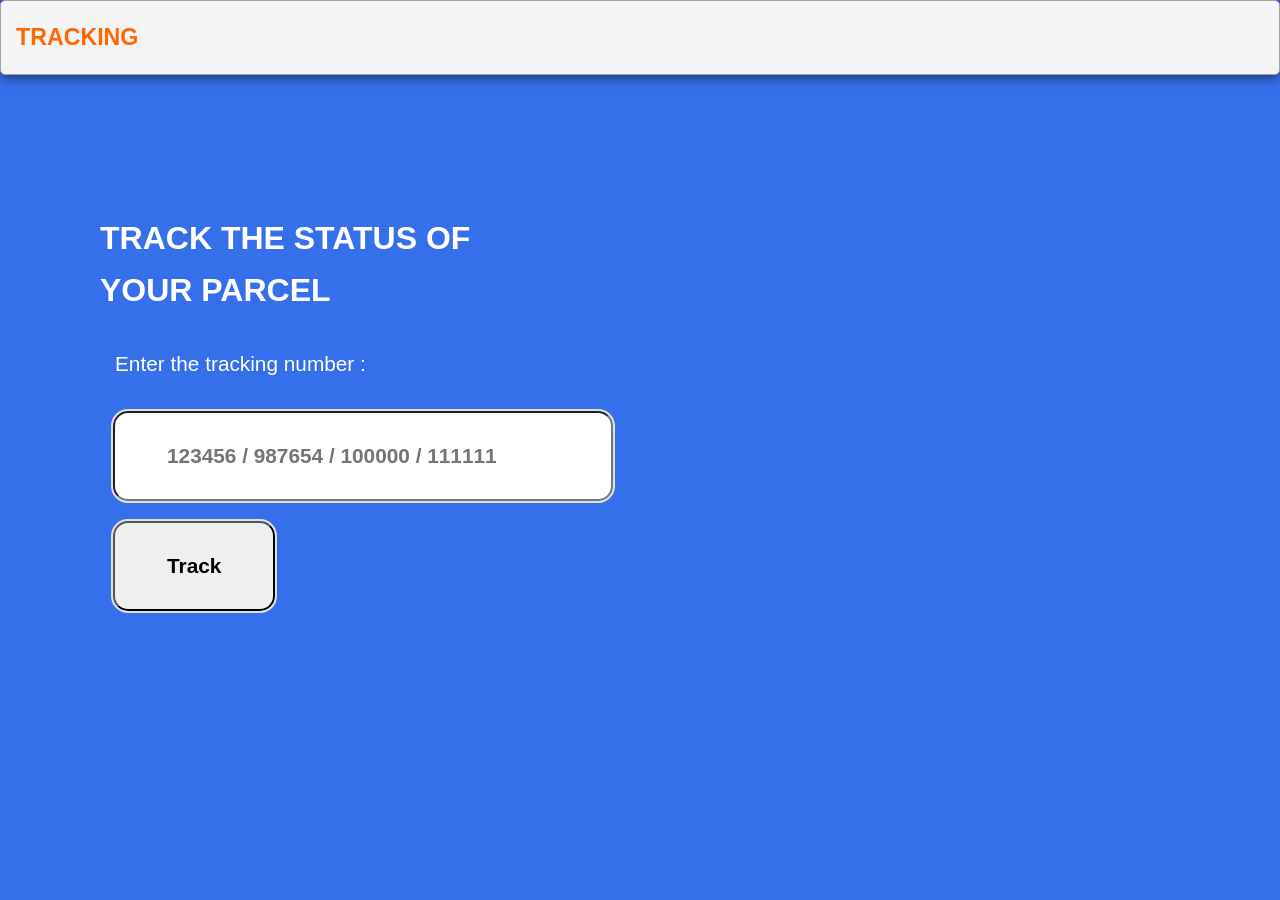
<file: tracking/index.html>
<!DOCTYPE html>
<html lang="en">
  <head>
    <meta charset="UTF-8" />
    <meta http-equiv="X-UA-Compatible" content="IE=edge" />
    <meta name="viewport" content="width=device-width, initial-scale=1.0" />
    <link rel="stylesheet" type="text/css" href="style.css" />
    <title>Courier Management System</title>
  </head>

  <body>
    <header class="header">
      <h1 class="logo"><a href="#">Tracking</a></h1>
    </header>
    <div class="tracking-page">
      <h1 class="tracking-heading">Track the status of your Parcel</h1>
      <p class="tracking-subtitle">
        Enter the tracking number :
      </p>
      <form action="/" method="POST">
        <input
          type="text"
          name="tracking"
          id="trackingId"
          class="tracking-input"
          placeholder="123456 / 987654 / 100000 / 111111"
        />
        <input
          type="submit"
          onclick="track(event)"
          value="Track"
          class="tracking-button"
        />
      </form>
    </div>
    <div class="container detail hidden">
      <h3>Your Product Details</h3>
      <hr />
      <div class="product-detail">
        <p>Product ID: <span id="productId"></span></p>
        <p>Product is: <span id="productName"></span></p>
        <p>Status: <span id="productStatus"></span></p>
        <p>Thank You</p>
      </div>
      <button class="btn" type="button" onclick="trackAnother(event)">
        Back
      </button>
    </div>
    <script src="main.js"></script>
  </body>
</html>
</file>
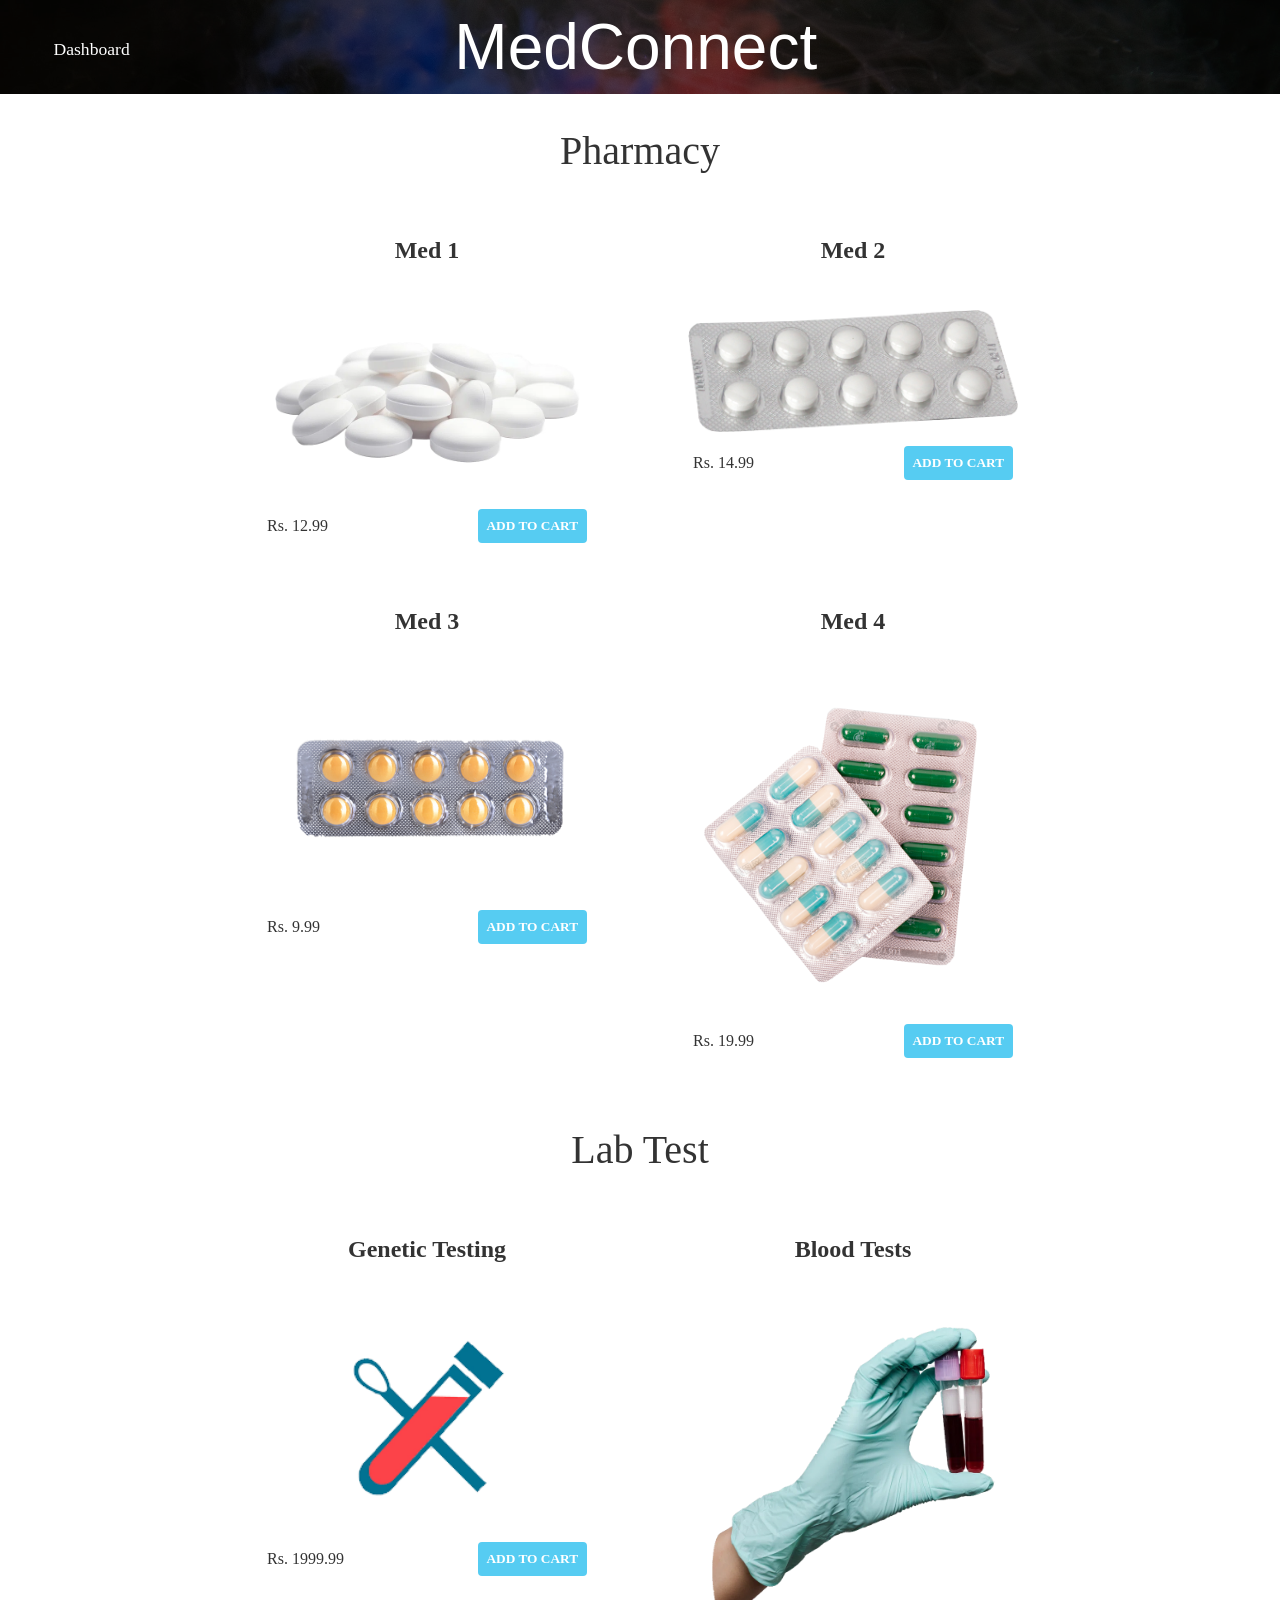
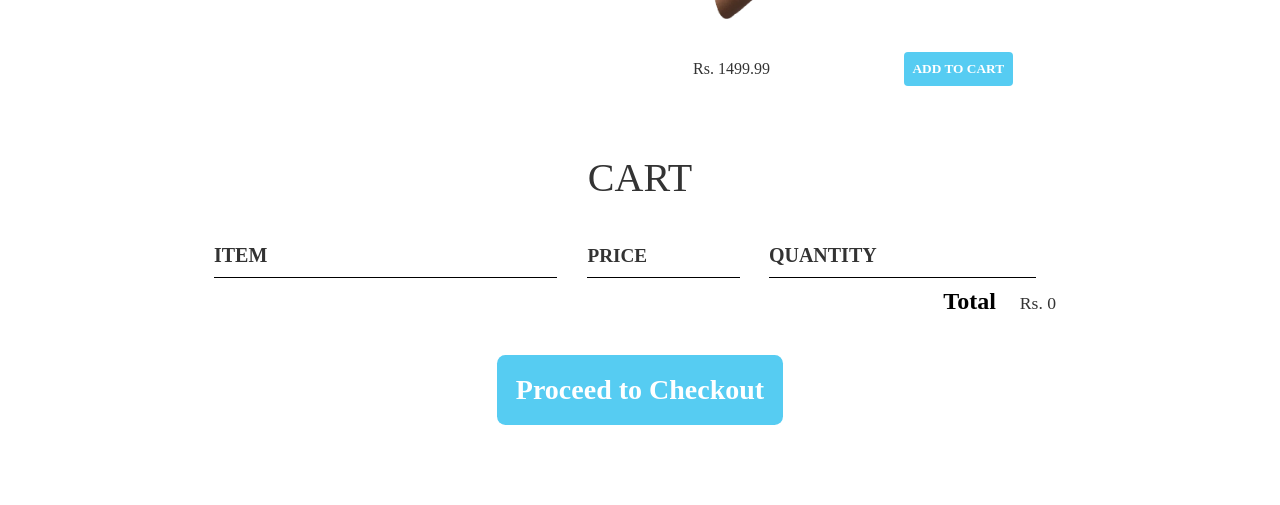
<file: cart/store.html>
<!DOCTYPE html>
<html>
    <head>
        <title>Pharmacy</title>
        <meta name="description" content="This is the description">
        <link rel="stylesheet" href="styles.css" />
        <script src="store.js" async></script>
    </head>
    <body>
        <header class="main-header">
            <nav class="main-nav nav">
                <ul style="padding-top: 30px;">
                    <li><a href="../Main/frontend/view/patientdashboard.html">Dashboard</a></li>
                </ul>
            </nav>
            <h1 class="band-name" style="font-family: Arial, Helvetica, sans-serif;padding-top: 10px;">MedConnect&nbsp;&zwnj;&nbsp;&zwnj;&nbsp;&zwnj;&nbsp;&zwnj;&nbsp;&zwnj;&nbsp;&zwnj;&nbsp;&zwnj;&nbsp;&zwnj;</h1>
        </header>
        <section class="container content-section">
            <h2 class="section-header">Pharmacy</h2>
            <div class="shop-items">
                <div class="shop-item">
                    <span class="shop-item-title">Med 1</span>
                    <img class="shop-item-image" src="Images/Album 1.png">
                    <div class="shop-item-details">
                        <span class="shop-item-price">Rs. 12.99</span>
                        <button class="btn btn-primary shop-item-button" type="button">ADD TO CART</button>
                    </div>
                </div>
                <div class="shop-item">
                    <span class="shop-item-title">Med 2</span>
                    <img class="shop-item-image" src="Images/Album 2.png">
                    <div class="shop-item-details">
                        <span class="shop-item-price">Rs. 14.99</span>
                        <button class="btn btn-primary shop-item-button"type="button">ADD TO CART</button>
                    </div>
                </div>
                <div class="shop-item">
                    <span class="shop-item-title">Med 3</span>
                    <img class="shop-item-image" src="Images/Album 3.png">
                    <div class="shop-item-details">
                        <span class="shop-item-price">Rs. 9.99</span>
                        <button class="btn btn-primary shop-item-button" type="button">ADD TO CART</button>
                    </div>
                </div>
                <div class="shop-item">
                    <span class="shop-item-title">Med 4</span>
                    <img class="shop-item-image" src="Images/Album 4.png">
                    <div class="shop-item-details">
                        <span class="shop-item-price">Rs. 19.99</span>
                        <button class="btn btn-primary shop-item-button" type="button">ADD TO CART</button>
                    </div>
                </div>
            </div>
        </section>
        <section class="container content-section">
            <h2 class="section-header">Lab Test</h2>
            <div class="shop-items">
                <div class="shop-item">
                    <span class="shop-item-title">Genetic Testing</span>
                    <img class="shop-item-image" src="Images/Shirt.png">
                    <div class="shop-item-details">
                        <span class="shop-item-price">Rs. 1999.99</span>
                        <button class="btn btn-primary shop-item-button" type="button">ADD TO CART</button>
                    </div>
                </div>
                <div class="shop-item">
                    <span class="shop-item-title">Blood Tests</span>
                    <img class="shop-item-image" src="Images/Cofee.png">
                    <div class="shop-item-details">
                        <span class="shop-item-price">Rs. 1499.99</span>
                        <button class="btn btn-primary shop-item-button" type="button">ADD TO CART</button>
                    </div>
                </div>
            </div>
        </section>
        <section class="container content-section">
            <h2 class="section-header">CART</h2>
            <div class="cart-row">
                <span class="cart-item cart-header cart-column">ITEM</span>
                <span class="cart-price cart-header cart-column">PRICE</span>
                <span class="cart-quantity cart-header cart-column">QUANTITY</span>
            </div>
            <div class="cart-items">
            </div>
            <div class="cart-total">
                <strong class="cart-total-title">Total</strong>
                <span class="cart-total-price">Rs. 0</span>
            </div>
            <button class="btn btn-primary btn-purchase" type="button"><a href="/SFTWR/MED_CONNECT/payment/index.html"></a>Proceed to Checkout</button>
        </section>
    </body>
</html>
</file>
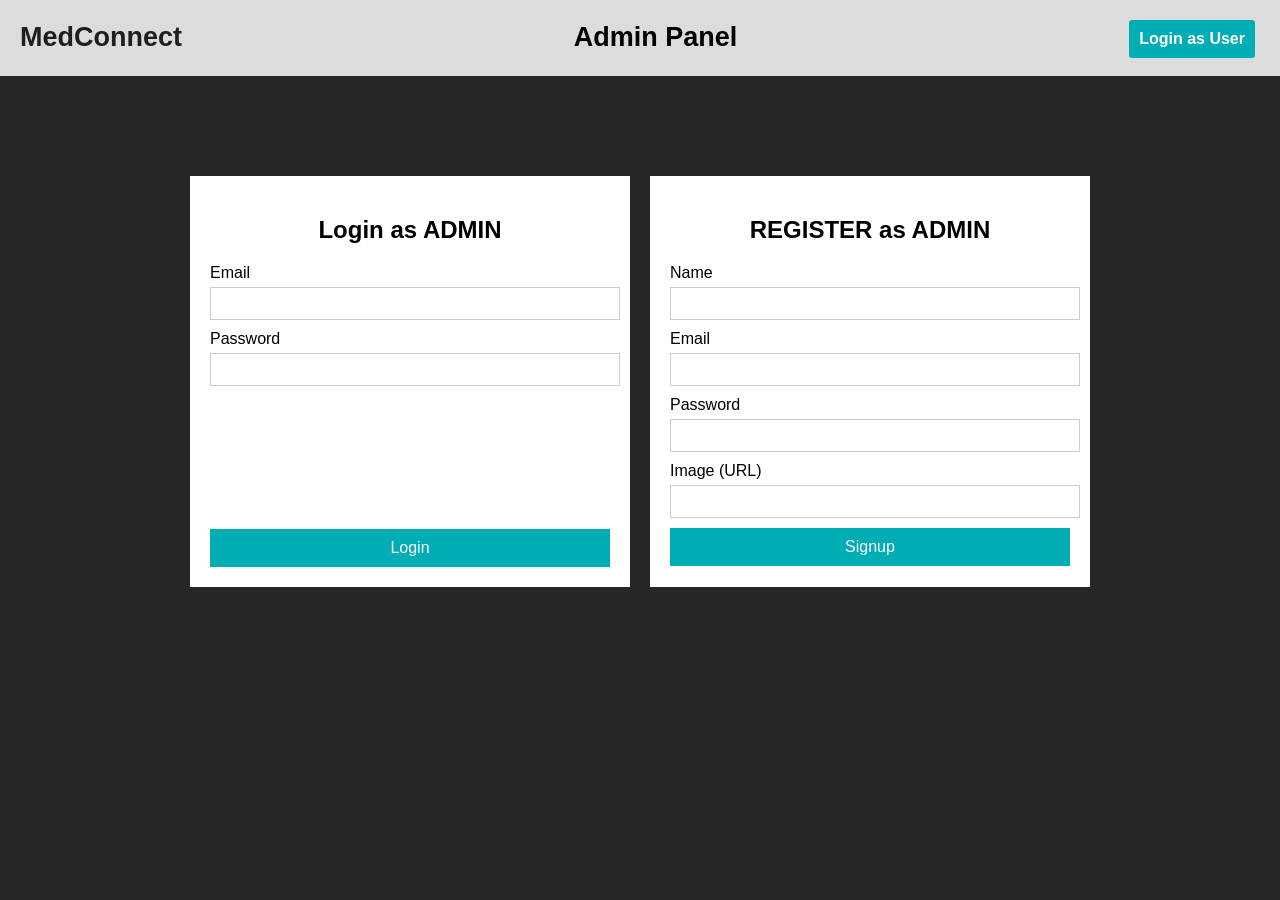
<file: Main/frontend/view/admin.html>
<!DOCTYPE html>
<html lang="en">

<head>
    <meta charset="UTF-8">
    <meta name="viewport" content="width=device-width, initial-scale=1.0">
    <title>ADMIN PANEL</title>
    <link rel="stylesheet" href="../style/admin.css">
</head>

<body>

</body>
<nav>
    <div id="index">
        <h1 style="color: #201f1f;">MedConnect</h1>
    </div>
    <div>
        <h1>Admin Panel</h1>
    </div>
    <div>
        <button id="userButton">Login as User</button>
    </div>
</nav>
<div class="container">
    <div class="form adminLogin">
        <h2>Login as ADMIN</h2>
        <form action="">
            <label for="adminEmail">Email</label>
            <input type="text" id="adminLoginEmail" name="email" required>
            <label for="adminPassword">Password</label>
            <input type="password" id="adminLoginPassword" name="password" required>
            <button type="submit">Login</button>
        </form>
    </div>

    <div class="form admin">
        <h2>REGISTER as ADMIN</h2>
        <form action="" method="">
            <label for="adminName">Name</label>
            <input type="text" id="adminRegName" name="name" required>
            <label for="adminEmail">Email</label>
            <input type="text" id="adminRegEmail" name="email" required>
            <label for="adminPassword">Password</label>
            <input type="password" id="adminRegPassword" name="password" required>
            <label for="adminImage">Image (URL)</label>
            <input type="text" id="adminRegImage" name="image" required>
            <button type="submit">Signup</button>
        </form>
    </div>

    <!-- this will show our spinner -->
    <div hidden id="spinner"></div>
</div>

</html>

<script src="../js/admin.js"></script>
</file>
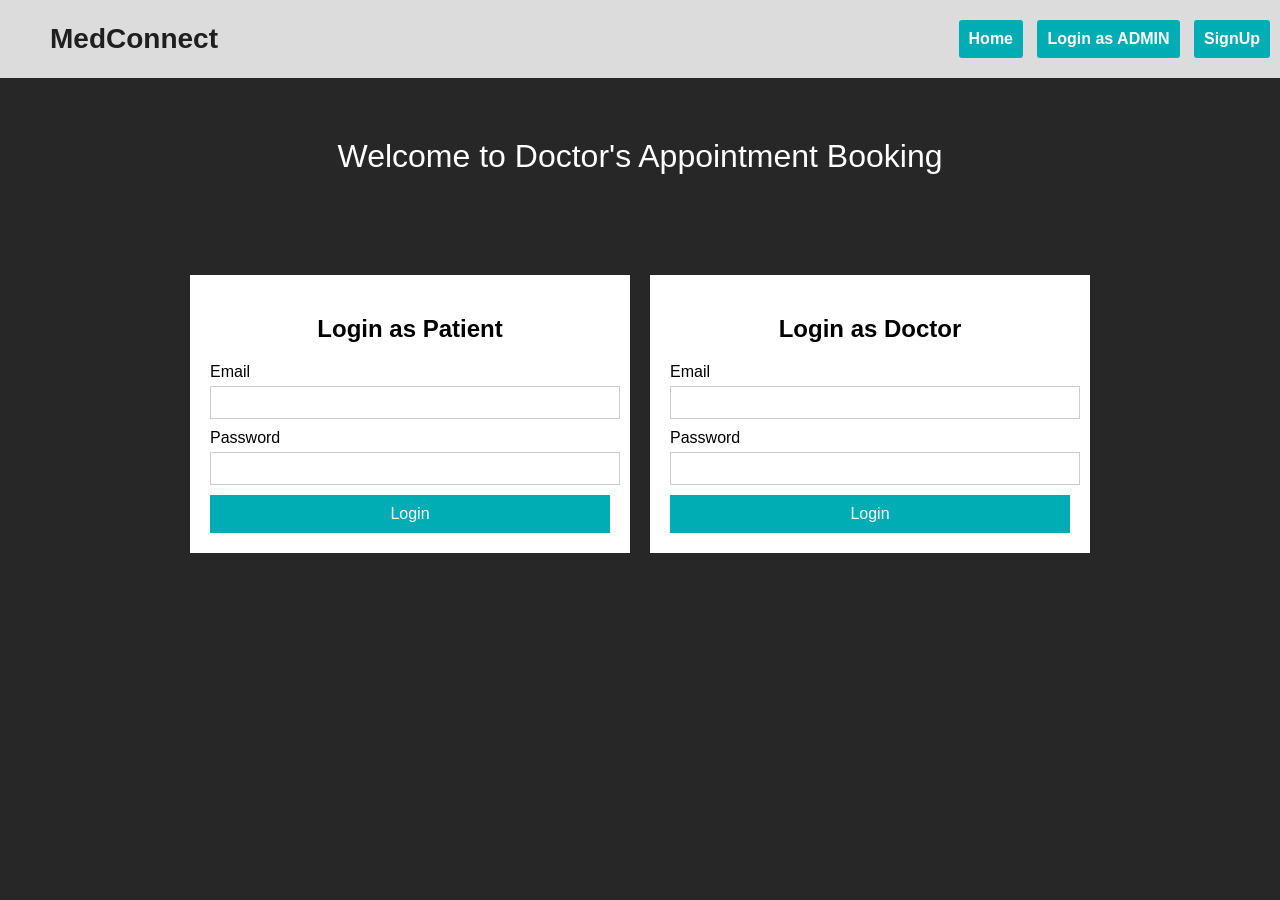
<file: Main/frontend/view/doctordashboard.html>
<!DOCTYPE html>
<html lang="en">

<head>
    <meta charset="UTF-8">
    <meta name="viewport" content="width=device-width, initial-scale=1.0">
    <title>Doctor Dashboard</title>
    <link rel="stylesheet" href="../style/doctor.css">
</head>

<body>
    <div class="navbar">
        <h1>Doctor Dashboard</h1>
        <div>
            <h2 class="doctor-name"></h2>
            <button class="logout-btn">Logout</button>
        </div>
    </div>

    <div>
        Video Call Availability:
        <h2 id="videoCall"></h2>
    </div>

    <button id="changeVideocall">Click here to change Video Call Availability</button>

    <div class="appointments-container">
        <h2>Upcoming Appointments</h2>
        <div class="appointment-info">
            <!-- Upcoming appointment information will be dynamically rendered here -->
        </div>
    </div>
    <div id="modalDiv">
    </div>


     <!-- this will show our spinner -->
     <div hidden id="spinner"></div>
</body>

</html>
<script src="../js/doctordashboard.js"></script>
</file>
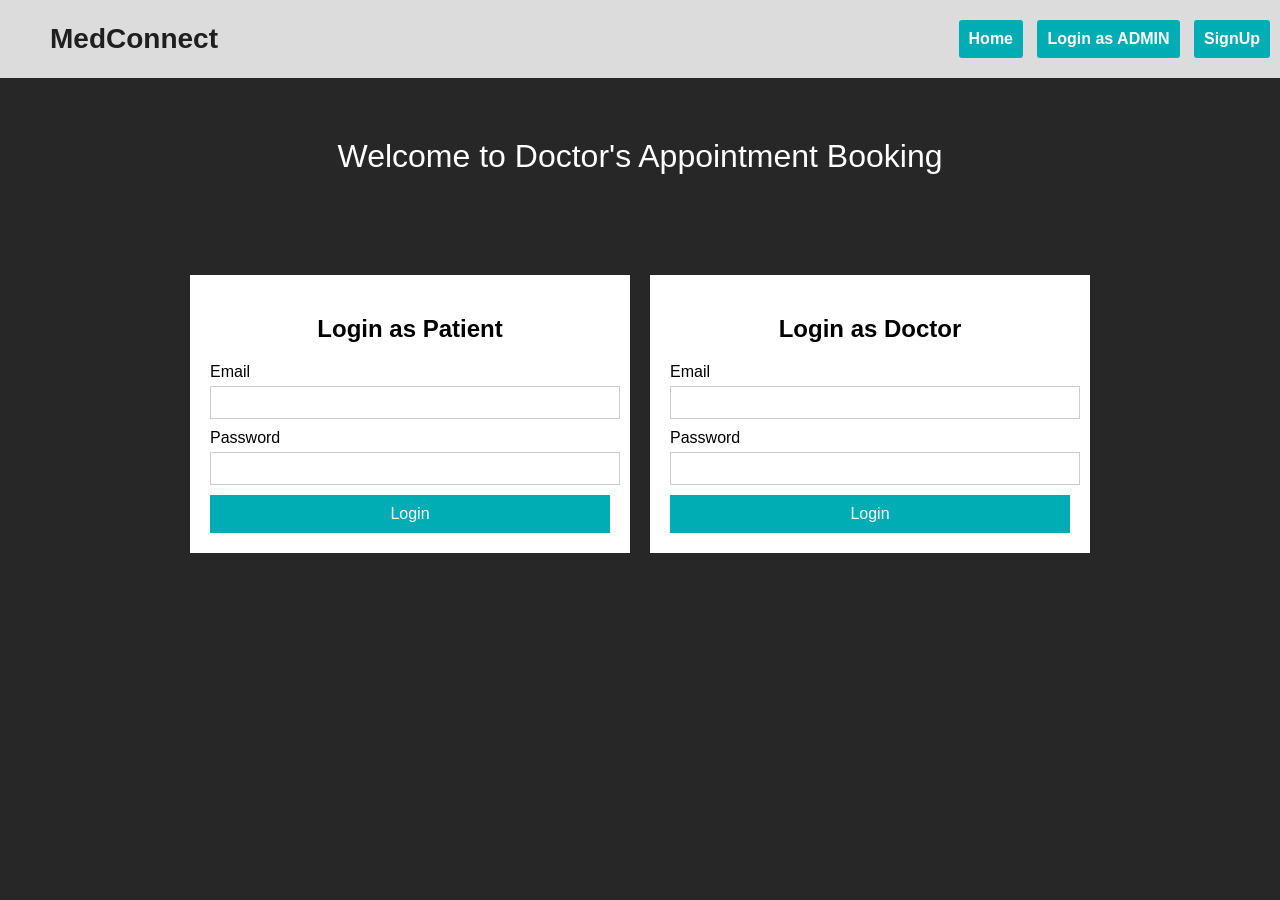
<file: Main/frontend/view/signin.html>
<!DOCTYPE html>
<html lang="en">

<head>
    <meta charset="UTF-8">
    <meta name="viewport" content="width=device-width, initial-scale=1.0">
    <title>LOGIN</title>
    <link rel="stylesheet" href="../style/signin.css">
</head>

<body>

    <nav>
        <div id="index">
            <h1 style="color: #201f1f;">MedConnect</h1>
        </div>

        <div id="buttons">
            <button id="home">Home</button>

            <button id="admin">Login as ADMIN</button>

            <button id="signup">SignUp</button>
        </div>
    </nav>

    <h1 style="color: white; font-family:Arial, Helvetica, sans-serif;font-size: xx-large;font-weight: 500;margin-top: 60px;">Welcome to Doctor's Appointment Booking</h1>

    <div class="container">
        <div class="form patient">
            <h2>Login as Patient</h2>
            <form action="">
                <label for="patientEmail">Email</label>
                <input type="email" id="patientEmail" name="email" required>
                <label for="patientPassword">Password</label>
                <input type="password" id="patientPassword" name="password" required>
                <button type="submit">Login</button>
            </form>
        </div>
        <div class="form doctor">
            <h2>Login as Doctor</h2>
            <form action="">
                <label for="doctorEmail">Email</label>
                <input type="email" id="doctorEmail" name="email" required>
                <label for="doctorPassword">Password</label>
                <input type="password" id="doctorPassword" name="password" required>
                <button type="submit">Login</button>
            </form>
        </div>
    </div>

    <!-- this will show our spinner -->
    <div hidden id="spinner"></div>
</body>

</html>


<script src="../js/signin.js"></script>
</file>
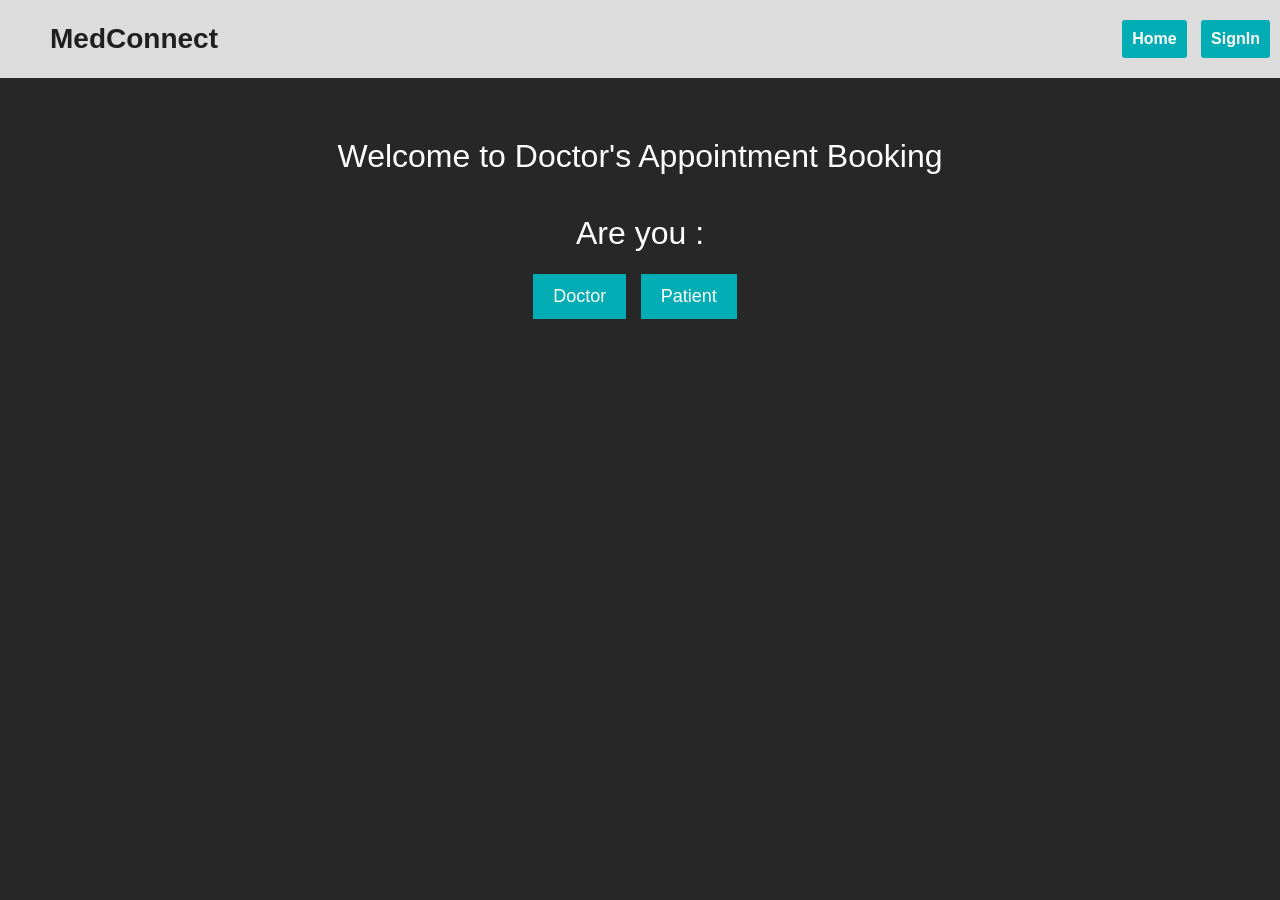
<file: Main/frontend/view/signup.html>
<!DOCTYPE html>
<html lang="en">

<head>
    <meta charset="UTF-8">
    <meta name="viewport" content="width=device-width, initial-scale=1.0">
    <title>SIGNUP</title>
    <link rel="stylesheet" href="../style/signup.css">

<body>


    <nav>
        <div id="index">
            <h1 style="color: #201f1f;">MedConnect</h1>
        </div>

        <div id="buttons">
            <button id="home">Home</button>

            <button id="signin">SignIn</button>

        </div>
    </nav>


    <h1
        style="color: white; font-family:Arial, Helvetica, sans-serif;font-size: xx-large;font-weight: 500; margin-top: 60px;">
        Welcome to Doctor's Appointment Booking</h1>


    <div class="role-buttons">
        <h1 style="color: white; font-family:Arial, Helvetica, sans-serif;font-size: xx-large;font-weight: 500;">Are you
            : </h1>
        <button onclick="showDoctorForm()">Doctor</button>
        <button onclick="showPatientForm()">Patient</button>
    </div>
    <div class="container">
        <div class="form" id="doctorForm" style="width: 400px;">
            <h2>Doctor Signup</h2>
            <form id="doctor" action="" method="">
                <label for="doctorName">Name</label>
                <input type="text" id="doctorName" name="name" required>
                <label for="doctorEmail">Email</label>
                <input type="email" id="doctorEmail" name="email" required>
                <label for="doctorPassword">Password</label>
                <input type="password" id="doctorPassword" name="password" required>
                <label for="doctorSpecialisation">Specialisation</label>
                <select id="doctorSpecialisation" name="specialisation" required>
                    <option value="heart">Heart</option>
                    <option value="kidney">Kidney</option>
                    <option value="general">General</option>
                </select>
                <label for="doctorVideocall">Video Call Availability</label>
                <select id="doctorVideocall" name="videocall" required>
                    <option value="NO">NO</option>
                    <option value="YES">YES</option>
                </select>
                <label for="doctorImage">Image (URL)</label>
                <input type="text" id="doctorImage" name="image" required>
                <button type="submit">Signup</button>
            </form>
        </div>
        <div style="width: 400px;" class="form" id="patientForm">
            <h2>Patient Signup</h2>
            <form action="" method="">
                <label for="patientName">Name</label>
                <input type="text" id="patientName" name="name" required>
                <label for="patientEmail">Email</label>
                <input type="email" id="patientEmail" name="email" required>
                <label for="patientPassword">Password</label>
                <input type="password" id="patientPassword" name="password" required>
                <label for="patientImage">Image (URL)</label>
                <input type="text" id="patientImage" name="image" required>
                <button type="submit">Signup</button>
            </form>
        </div>
    </div>
    <!-- this will show our spinner -->
    <div hidden id="spinner"></div>

</body>

</html>

<script src="../js/signup.js"></script>
</file>
<file: tracking/style.css>
* {
  box-sizing: border-box;
}

body {
  font-family: "Montserrat", sans-serif;
  line-height: 1.6;
  margin: 0;
  min-height: 100vh;
}

ul {
  margin: 0;
  padding: 0;
  list-style: none;
}

h2,
h3,
a {
  color: #34495e;
}

a {
  text-decoration: none;
}

.logo {
  margin: 0;
  font-size: 1.45em;
}

.main-nav {
  margin-top: 5px;
}

.logo a,
.main-nav a {
  padding: 10px 15px;
  text-transform: uppercase;
  text-align: center;
  display: block;
}

.logo a {
  color: rgb(255, 103, 2);
  font-weight: bolder;
}

.main-nav a {
  color: #5e4634;
  font-size: 0.99em;
}

.main-nav a:hover {
  color: #718daa;
}

.header {
  z-index: 1;
  position: fixed;
  width: 100%;
  padding-top: 0.5em;
  padding-bottom: 0.5em;
  border: 1px solid #a2a2a2;
  background-color: #f4f4f4;
  -webkit-box-shadow: 0px 0px 14px 0px rgba(0, 0, 0, 0.75);
  -moz-box-shadow: 0px 0px 14px 0px rgba(0, 0, 0, 0.75);
  box-shadow: 0px 0px 14px 0px rgba(0, 0, 0, 0.75);
  -webkit-border-radius: 5px;
  -moz-border-radius: 5px;
  border-radius: 5px;
}

@media (min-width: 769px) {
  .header,
  .main-nav {
    display: flex;
  }
}

@media (min-width: 1025px) {
  .header {
    flex-direction: row;
    justify-content: space-between;
  }
}

.tracking-page {
  height: 100vh;
  padding-top: 15%;
  padding-left: 100px;

  background-color: #366fea;
}

.tracking-heading {
  text-align: left;
  color: rgb(255, 255, 255);
  text-transform: uppercase;
  font-family: "Montserrat", sans-serif;
  font-weight: 700;
  font-size: 2em;
  margin-bottom: 0.5em;
  max-width: 400px;
}

.tracking-subtitle {
  color: rgb(255, 255, 255);
  width: 300px;
}

.tracking-input {
  padding: 1.5em 2.5em;
  border-radius: 15px;
  font-weight: 700;
  margin-right: 10px;
  width: 500px;
}

.tracking-button {
  padding: 1.5em 2.5em;
  border-radius: 15px;
  font-weight: 700;
  cursor: pointer;
}
.tracking-button:hover{
  background-color:rgb(255, 128, 43) ;
}

.about-heading {
  color: rgb(255, 255, 255);
  text-transform: uppercase;
  font-family: "Montserrat", sans-serif;
  font-weight: 700;
  font-size: 3em;
}

.about-subheading {
  color: rgb(255, 255, 255);
  text-transform: uppercase;
  font-family: "Montserrat", sans-serif;
  font-weight: 700;
  font-size: 2em;
  margin-bottom: 0.5em;
  max-width: 600px;
}

.about-us {
  padding: 450px 0 450px 100px;
  background-color: #219b11;
}

.contact-us {
  color: white;
  padding: 150px 0 100px 100px;
  background-color: #04387c;
}

.skills {
  color: rgb(44, 17, 247);
  text-transform: uppercase;
  font-family: "Montserrat", sans-serif;
  font-weight: 700;
}

.contact {
  display: flex;
  justify-content: space-between;
  flex-direction: row;
}

.form-details {
  display: flex;
  flex-direction: column;
  margin: auto;
  text-align: center;
  padding: 60px;
  width: fit-content;
  border-radius: 30px;
  background-color: rgba(11, 177, 224, 0.82);
  box-shadow: rgba(50, 50, 93, 0.25) 0px 50px 100px -20px,
    rgba(0, 0, 0, 0.3) 0px 30px 60px -30px;
}

.form-details input,
textarea {
  width: 100%;
  display: block;
  margin: 20px 13px;
  padding: 10px;
  font-size: 1.3em;
  outline: 2px solid #dfdfdf;
  border-radius: 15px;
}

.container {
  position: absolute;
  left: 40%;
  top: 10%;
  width: 80%;
  width: 300px;
  margin: 0 auto;
  margin-top: 150px;
}

.trackingPage,
.detail {
  margin: auto;
  text-align: center;
  margin-top: 15%;
  padding: 60px;
  width: fit-content;
  border-radius: 30px;
  background-color: rgba(11, 177, 224, 0.82);
  box-shadow: rgba(50, 50, 93, 0.25) 0px 50px 100px -20px,
    rgba(0, 0, 0, 0.3) 0px 30px 60px -30px;
}

.product-detail {
  text-align: left;
  color: rgb(163, 0, 0);
}

.product-detail h4 {
  margin-left: 50px;
}

.hidden {
  display: none;
}

.tabs {
  display: table-cell;
  width: 30%;
  background-color: rgba(130, 140, 142, 0.82);
  padding: 10px;
  text-align: center;
  vertical-align: middle;
  border: 2px solid #ffffff;
  border-bottom: 0px;
  position: relative;
  font-size: 1.3em;
  color: #ffffff;
  border-radius: 15px;
}

.tabs:hover,
p {
  cursor: pointer;
}

#lt {
  background-color: rgb(12, 132, 189);
}

#cont {
  width: 100%;
  background-color: rgba(11, 177, 224, 0.82);
  border: 2px solid #ffffff;
}

input {
  display: block;
  margin: 20px 13px;
  padding: 10px;
  font-size: 1.3em;
  outline: 2px solid #dfdfdf;
  border-radius: 15px;
}

.chbk {
  margin-left: 60px;
  display: inline;
}

#clear {
  clear: both;
}

.comm {
  background-color: rgba(11, 177, 224, 0.82);
  padding: 30px;
  border-radius: 15px;
  position: absolute;
  visibility: hidden;
  box-shadow: rgba(50, 50, 93, 0.25) 0px 50px 100px -20px,
    rgba(0, 0, 0, 0.3) 0px 30px 60px -30px;
}

#login {
  visibility: visible;
}

h3 {
  display: table-cell;
  vertical-align: middle;
  padding: 10px 15px;
  font-size: 1.5em;
  color: #ffffff;
}

#forgot h3 {
  display: block;
  margin-top: 30px;
  text-align: center;
}

#forgot div {
  margin-top: 30px;
}

p {
  padding: 10px 15px;
  font-size: 1.3em;
  color: #ffffff;
}

.tracking-input {
  display: flex;
  flex-direction: column;
}

.btn {
  padding: 15px;
  width: 272px;
  font-size: 1.3em;
  color: #ffffff;
  background-color: #0b8bde;
  border: none;
  border-radius: 15px;
  outline: none;
  cursor: pointer;
}
</file>
<file: cart/styles.css>
* {
    box-sizing: border-box;
    font-family: Raleway;
    color: #777;
}

html, body {
    margin: 0;
    padding: 0;
    min-height: 100%;
}

.nav ul {
    margin: 0;
}

.nav li {
    display: inline;
}

.nav a {
    display: inline-block;
    padding: .5em;
    color: white;
    text-decoration: none;
}

.main-nav {
    text-align: left;
    float: left;
    font-size: 1.1em;
    font-weight: lighter;
}

.main-nav li {
    padding: 0 5%;
}

.nav a:hover {
    background-color: rgba(255, 255, 255, .3)
}

.main-header {
    background-color: rgba(0, 0, 0, .6);
    background-image: url("Images/Header Background.jpg");
    background-blend-mode: multiply;
    background-size: cover;
    padding-bottom: 10px;
}

.band-name {
    text-align: center;
    margin: 0;
    font-size: 4em;
    font-family: "Booter - Zero Zero";
    font-weight: normal;
    color: white;
}

.band-name-large {
    font-size: 8em;
}

.content-section {
    margin: 1em;
}

.container {
    max-width: 900px;
    margin: 0 auto;
    padding: 0 1.5em;
}
.section-header {
    font-family: "Metal Mania";
    font-weight: normal;
    color: #333;
    text-align: center;
    font-size: 2.5em;
}

.about-band-image {
    float: left;
    height: 200px;
    width: 200px;
    margin: 15px;
    border-radius: 50%;
}

.main-footer {
    background-color: #56CCF2;
    color: white;
    padding: .25em 0;
}

.main-footer-container {
    display: flex;
    align-items: center;
}

.main-footer-container ul {
    flex-grow: 1;
    text-align: end;
}

.footer-nav li {
    padding: 0 .5em;
}

.footer-nav img {
    width: 30px;
    height: 30px;
}

.btn {
    text-align: center;
    vertical-align: middle;
    padding: .67em .67em;
    cursor: pointer;
}

.btn-header {
    margin: .5em 15% 2em 15%;
    color: white;
    border: 2px solid #2D9CDB;
    background-color: rgba(255, 255, 255, .1);
    border-radius: 0;
    font-size: 1.5em;
    font-weight: lighter;
    padding-left: 2em;
    padding-right: 2em;
}

.btn-header:hover {
    background-color: rgba(255, 255, 255, .3);
}

.btn-play {
    display: block;
    margin: 0 auto;
    color: #2D9CDB;
    font-size: 4em;
    border-radius: 50%;
    width: 100px;
    height: 100px;
    padding: 0;
    text-align: center;
}

.btn-primary {
    color: white;
    background-color: #56CCF2;
    border: none;
    border-radius: .3em;
    font-weight: bold;
}

.btn-primary:hover {
    background-color: #2D9CDB;
}

.tour-row {
    border-bottom: 1px solid black;
    padding-bottom: 1em;
    margin-bottom: 1em;
}

.tour-row:last-child {
    border: none;
}

.tour-item {
    display: inline-block;
    padding-right: .5em;
}

.tour-date {
    color: #555;
    width: 11%;
    font-weight: bold;
}

.tour-city {
    width: 24%;
}

.tour-arena {
    width: 42%;
}

.tour-btn {
    max-width: 19%;
}

.shop-item {
    margin: 30px;
}

.shop-item-title {
    display: block;
    width: 100%;
    text-align: center;
    font-weight: bold;
    font-size: 1.5em;
    color: #333;
    margin-bottom: 15px;
}

.shop-item-image {
    padding-top: 30px;
    width: 330px;
    padding-bottom: 5px;
}

.shop-item-details {
    display: flex;
    align-items: center;
    padding: 5px;
}

.shop-item-price {
    flex-grow: 1;
    color: #333;
}

.shop-items {
    display: flex;
    flex-wrap: wrap;
    justify-content: space-around;
}

.cart-header {
    font-weight: bold;
    font-size: 1.25em;
    color: #333;
}

.cart-column {
    display: flex;
    align-items: center;
    border-bottom: 1px solid black;
    margin-right: 1.5em;
    padding-bottom: 10px;
    margin-top: 10px;
}

.cart-row {
    display: flex;
}

.cart-item {
    width: 45%;
}

.cart-price {
    width: 20%;
    font-size: 1.2em;
    color: #333;
}

.cart-quantity {
    width: 35%;
}

.cart-item-title {
    color: #333;
    margin-left: .5em;
    font-size: 1.2em;
}

.cart-item-image {
    width: 75px;
    height: auto;
    border-radius: 10px;
}

.btn-danger {
    color: white;
    background-color: #EB5757;
    border: none;
    border-radius: .3em;
    font-weight: bold;
}

.btn-danger:hover {
    background-color: #CC4C4C;
}

.cart-quantity-input {
    height: 34px;
    width: 50px;
    border-radius: 5px;
    border: 1px solid #56CCF2;
    background-color: #eee;
    color: #333;
    padding: 0;
    text-align: center;
    font-size: 1.2em;
    margin-right: 25px;
}

.cart-row:last-child {
    border-bottom: 1px solid black;
}

.cart-row:last-child .cart-column {
    border: none;
}

.cart-total {
    text-align: end;
    margin-top: 10px;
    margin-right: 10px;
}

.cart-total-title {
    font-weight: bold;
    font-size: 1.5em;
    color: black;
    margin-right: 20px;
}

.cart-total-price {
    color: #333;
    font-size: 1.1em;
}

.btn-purchase {
    display: block;
    margin: 40px auto 80px auto;
    font-size: 1.75em;
}
</file>
<file: Main/frontend/style/admin.css>
.container {
    margin-top: 100px;
    display: flex;
    justify-content: center;
}

.form {
    width: 400px;
    background-color: #fff;
    border-radius: 0px;
    padding: 20px;
    margin: 0 10px;
}

.form label {
    display: block;
    text-align: left;
    margin-bottom: 5px;
}

.form input[type="text"],
.form input[type="password"] {
    width: 98%;
    padding: 8px;
    margin-bottom: 10px;
    border: 1px solid #ccc;
    border-radius: 0px;
}

.form button {
    width: 100%;
    font-size: 16px;
    padding: 10px;
    background-color: #00ADB5;
    color: #fff;
    border: none;
    border-radius: 0px;
    cursor: pointer;
}

body {
    text-align: center;
    font-family: Verdana, Geneva, sans-serif;
    background-color: #282727;
    margin:0
}


.form button:hover {
    background-color: #c162f5;
}

.adminLogin button {
    margin-top: 133px
}


#spinner:not([hidden]) {
    position: fixed;
    top: 0;
    left: 0;
    right: 0;
    bottom: 0;
    display: flex;
    justify-content: center;
    align-items: center;
}

#spinner::after {
    content: "";
    width: 80px;
    height: 80px;
    border: 2px solid #f3f3f3;
    border-top: 3px solid #f25a41;
    border-radius: 100%;
    will-change: transform;
    animation: spin 1s infinite linear
}

@keyframes spin {
    from {
        transform: rotate(0deg);
    }

    to {
        transform: rotate(360deg);
    }
}


#userButton {
    font-size: 16px;
    padding: 10px;
    background-color: #00ADB5;
    color: #fff;
    border: none;
    border-radius: 3px;
    cursor: pointer;
    margin-top:20px;
    margin-right: 5px;
    font-weight: bold;
}

#userButton:hover {
    background-color: #d185fa;
    color: black;
}

nav{
    display:flex;
    justify-content: space-between;
    background-color: #dcdcdc;
    padding-right:20px;
    padding-left:20px;
    font-size: large;
}

#index h1{
    cursor:pointer;
    color: #00ADB5;
}
</file>
<file: Main/frontend/style/doctor.css>
.navbar {
    display: flex;
    justify-content: space-between;
    align-items: center;
    padding: 10px;
    background-color: rgb(238, 217, 217);
}

body {
    font-family: Verdana, Geneva, sans-serif;
        margin: 0;
        background-color: #f4f4f4;
}


.navbar h1 {
    margin: 0;
}

.navbar .logout-btn {
    padding: 5px 10px;
    background-color: #e74c3c;
    color: #fff;
    border: none;
    border-radius: 4px;
    cursor: pointer;
}

.doctor-card {
    display: flex;
    flex-direction: column;
    align-items: center;
    padding: 20px;
    margin: 10px;
    border: 1px solid #ccc;
    border-radius: 4px;
}

.doctor-card img {
    width: 200px;
    height: 200px;
    border-radius: 50%;
    margin-bottom: 10px;
}

.doctor-image {
    width: 170px
}

.doctor-card .doctor-name {
    font-weight: bold;
    margin-bottom: 5px;
}

.doctor-card .doctor-email {
    margin-bottom: 5px;
}

.doctor-card .doctor-specialization {
    margin-bottom: 10px;
}

.doctor-card .book-btn {
    padding: 5px 10px;
    background-color: #3498db;
    color: #fff;
    border: none;
    border-radius: 4px;
    cursor: pointer;
}

.doctors-container {
    display: grid;
    grid-template-columns: repeat(2, 1fr);
}


.appointment-info div {
    display: flex;
    justify-content: space-around;
}

.cancel-appointment-btn {
    padding: 5px 10px;
    background-color: #f44336;
    color: #fff;
    border: none;
    border-radius: 4px;
    cursor: pointer;
    margin-right: 5px;
    height: 50px;
    margin-top: 40px;
    font-size: medium;
    font-weight: bold;
}

.appointment-info p {
    font-size: 20px;
    margin-top: 60px
}

button {
    cursor: pointer
}

.navbar div {
    display: flex;
    justify-content: space-evenly;
}

.navbar h2 {
    margin-right: 10px
}

.logout-btn {
    font-size: medium;
    font-weight: bold;
}


#changeVideocall {
    background-color: #4caf50;
    color: white;
    padding: 10px 20px;
    border: none;
    border-radius: 4px;
    font-size: 16px;
    cursor: pointer;
}




#spinner:not([hidden]) {
    position: fixed;
    top: 0;
    left: 0;
    right: 0;
    bottom: 0;
    display: flex;
    justify-content: center;
    align-items: center;
}

#spinner::after {
    content: "";
    width: 80px;
    height: 80px;
    border: 2px solid #f3f3f3;
    border-top: 3px solid #f25a41;
    border-radius: 100%;
    will-change: transform;
    animation: spin 1s infinite linear
}

@keyframes spin {
    from {
        transform: rotate(0deg);
    }

    to {
        transform: rotate(360deg);
    }
}
</file>
<file: Main/frontend/style/signin.css>
body {
    text-align: center;
    font-family: Verdana, Geneva, sans-serif;
    background-color: #282727;
}

h1 {
    font-size: 28px;
    /* margin-top: 50px; */
}

.container {
    margin-top: 100px;
    display: flex;
    justify-content: center;
}

.form {
    width: 400px;
    background-color: #fff;
    border-radius: 0px;
    padding: 20px;
    margin: 0 10px;
}

.form label {
    display: block;
    text-align: left;
    margin-bottom: 5px;
}

.form input[type="text"],
.form input[type="password"],
.form input[type="email"] {
    width: 98%;
    padding: 8px;
    margin-bottom: 10px;
    border: 1px solid #ccc;
    border-radius: 0px;
}

.form button {
    width: 100%;
    font-size: 16px;
    padding: 10px;
    background-color: #00ADB5;
    color: #fff;
    border: none;
    border-radius: 0px;
    cursor: pointer;
}

#index h1 {
    cursor: pointer
}


.form button:hover {
    background-color: #c162f5;
}

#signup {
    font-size: 16px;
    padding: 10px;
    background-color: #00ADB5;
    color: #fff;
    border: none;
    border-radius: 3px;
    cursor: pointer;
    font-weight: bold;
}

#admin,
#home {
    font-size: 16px;
    padding: 10px;
    background-color: #00ADB5;
    color: #fff;
    border: none;
    border-radius: 3px;
    cursor: pointer;
    font-weight: bold;
}

body {
    margin: 0
}



nav {
    display: flex;
    justify-content: space-between;
    background-color: #dcdcdc;
}

nav h1 {
    color: #00ADB5;
    margin-left: 50px
}

#buttons button {
    margin-top: 20px;
    margin-right: 10px
}

#admin:hover,
#signup:hover,
#home:hover {
    background-color: #ca6ffb;
    color: black;
    font-weight: bolder;
}


#spinner:not([hidden]) {
    position: fixed;
    top: 0;
    left: 0;
    right: 0;
    bottom: 0;
    display: flex;
    justify-content: center;
    align-items: center;
}

#spinner::after {
    content: "";
    width: 80px;
    height: 80px;
    border: 2px solid #f3f3f3;
    border-top: 3px solid #f25a41;
    border-radius: 100%;
    will-change: transform;
    animation: spin 1s infinite linear
}

@keyframes spin {
    from {
        transform: rotate(0deg);
    }

    to {
        transform: rotate(360deg);
    }
}
</file>
<file: Main/frontend/style/signup.css>
body {
    text-align: center;
    margin: 0;
    font-family: Verdana, Geneva, sans-serif;
    background-color: #282727;
}

h1 {
    font-size: 28px;
    /* margin-top: 50px; */
}

nav {
    display: flex;
    justify-content: space-between;
    background-color: #dcdcdc;
}

nav h1 {
    color: #00ADB5;
    margin-left: 50px
}

#buttons button {
    margin-top: 20px;
    margin-right: 10px
}

#signin:hover,#home:hover {
    background-color: #d185fa;
    color: black;
    font-weight: bolder;
}


.container {
    margin-top: 100px;
    display: flex;
    justify-content: center;
}

.form {
    width: 300px;
    background-color: #fff;
    border-radius: 0px;
    padding: 20px;
    margin: 0 10px;
}

.form label {
    display: block;
    text-align: left;
    margin-bottom: 5px;
}

.form input[type="text"],
.form input[type="password"],
.form input[type="email"],
.form select {
    width: 98%;
    padding: 8px;
    margin-bottom: 10px;
    border: 1px solid #ccc;
    border-radius: 0px;
}

.form button {
    width: 100%;
    font-size: 16px;
    padding: 10px;
    background-color: #00ADB5;
    color: #fff;
    border: none;
    border-radius: 0px;
    cursor: pointer;
}

.form button:hover {
    background-color: #c162f5;
}

.form {
    display: none
}

.role-buttons {
    margin-top: 40px;
}

.role-buttons button {
    font-size: 18px;
    padding: 12px 20px;
    margin-right: 10px;
    border: none;
    border-radius: 0px;
    cursor: pointer;
    color: #fff;
    background-color: #00ADB5;
    transition: background-color 0.3s ease;
}

.role-buttons button:hover {
    background-color: #c162f5;
}

#signin, #home {
    font-size: 16px;
    padding: 10px;
    background-color: #00ADB5;
    color: #fff;
    border: none;
    border-radius: 3px;
    cursor: pointer;
    font-weight: bold;
}

#index h1{
    cursor:pointer
}




#spinner:not([hidden]) {
    position: fixed;
    top: 0;
    left: 0;
    right: 0;
    bottom: 0;
    display: flex;
    justify-content: center;
    align-items: center;
}

#spinner::after {
    content: "";
    width: 80px;
    height: 80px;
    border: 2px solid #f3f3f3;
    border-top: 3px solid #f25a41;
    border-radius: 100%;
    will-change: transform;
    animation: spin 1s infinite linear
}
@keyframes spin {
    from {
        transform: rotate(0deg);
    }

    to {
        transform: rotate(360deg);
    }
}
</file>
